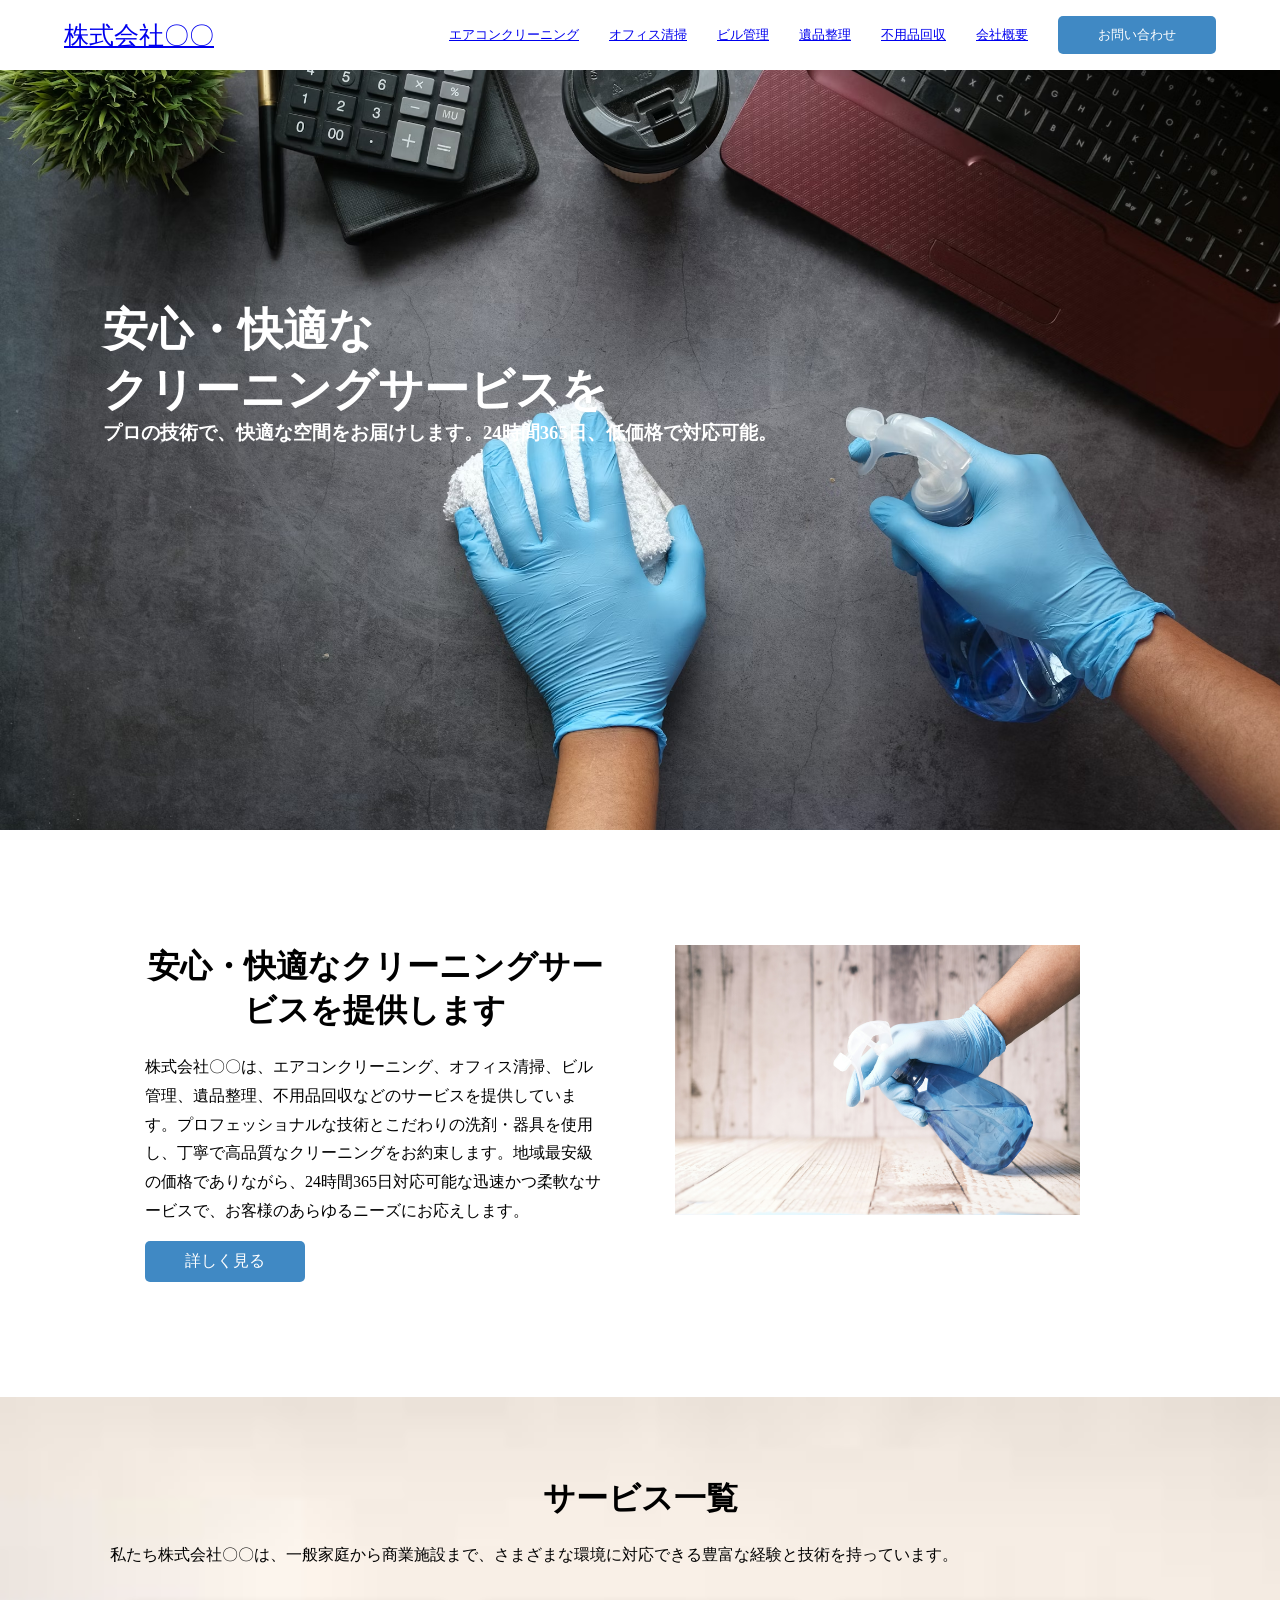
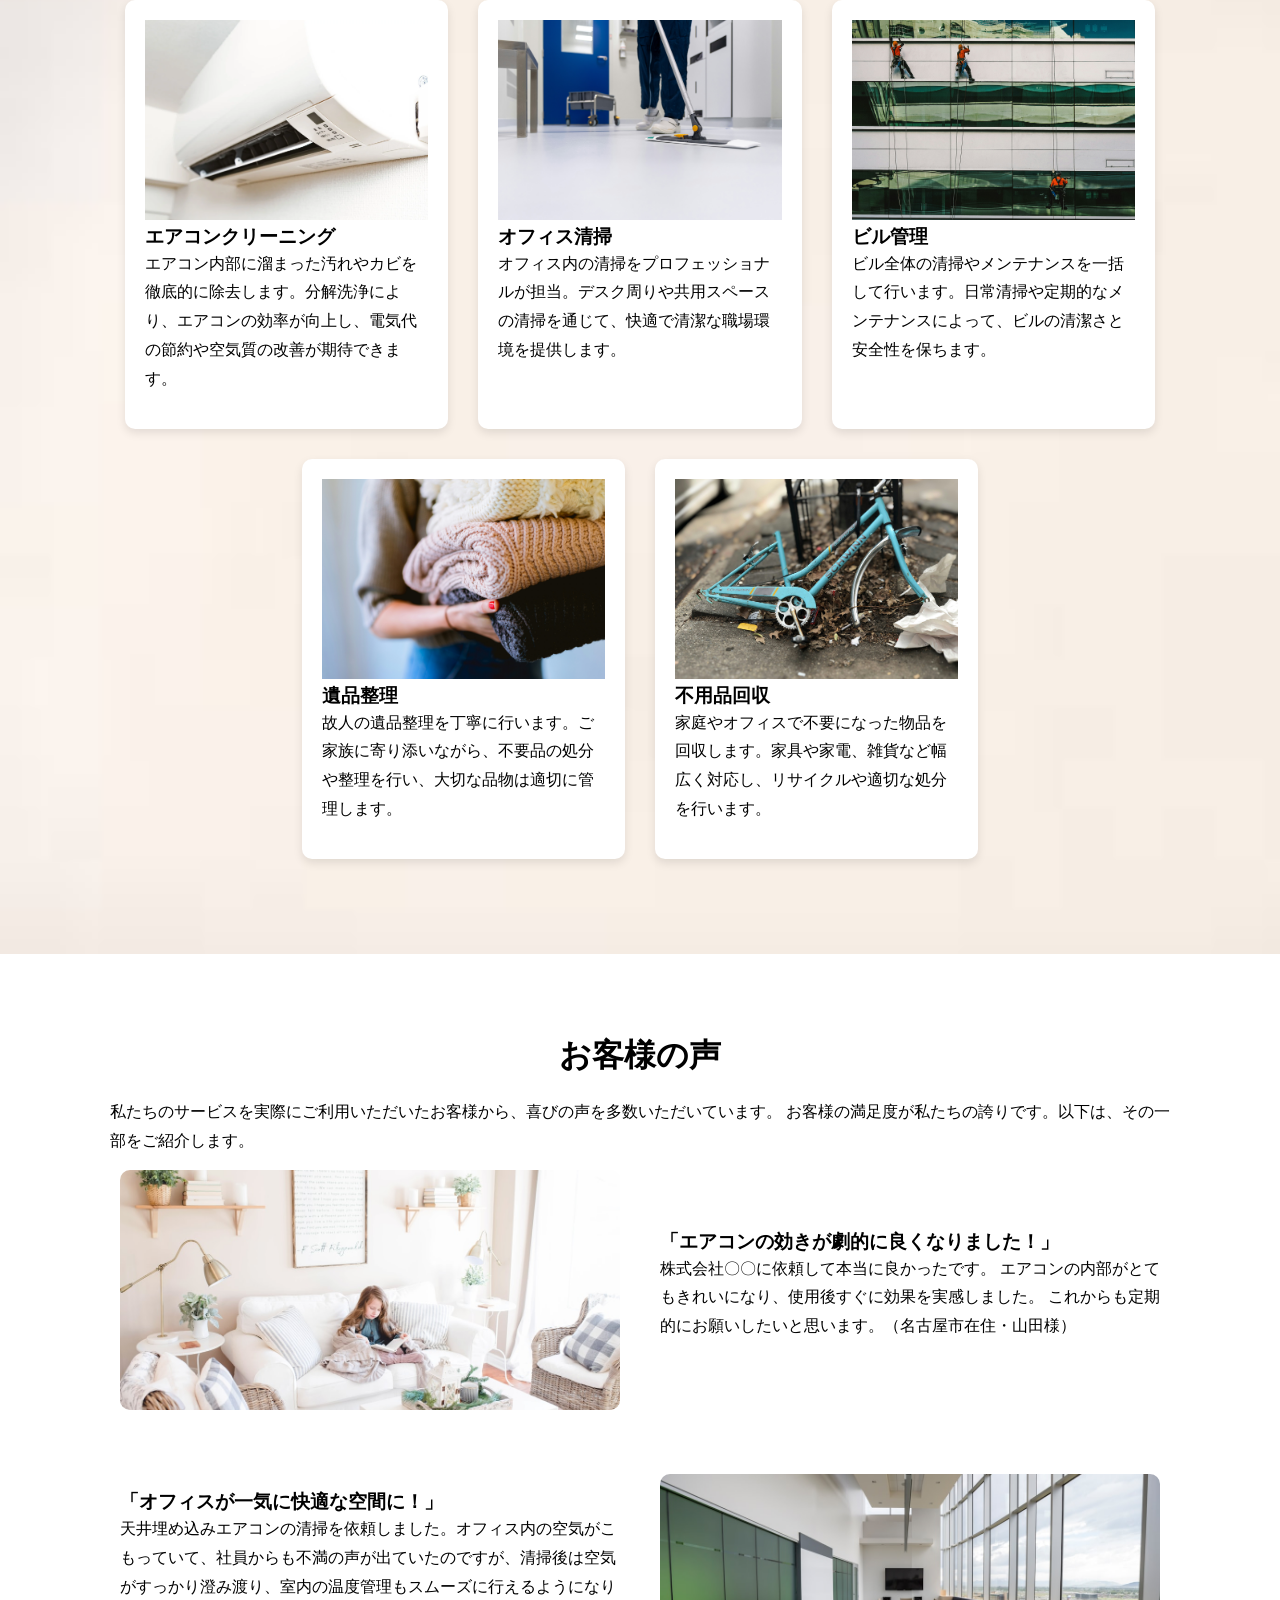
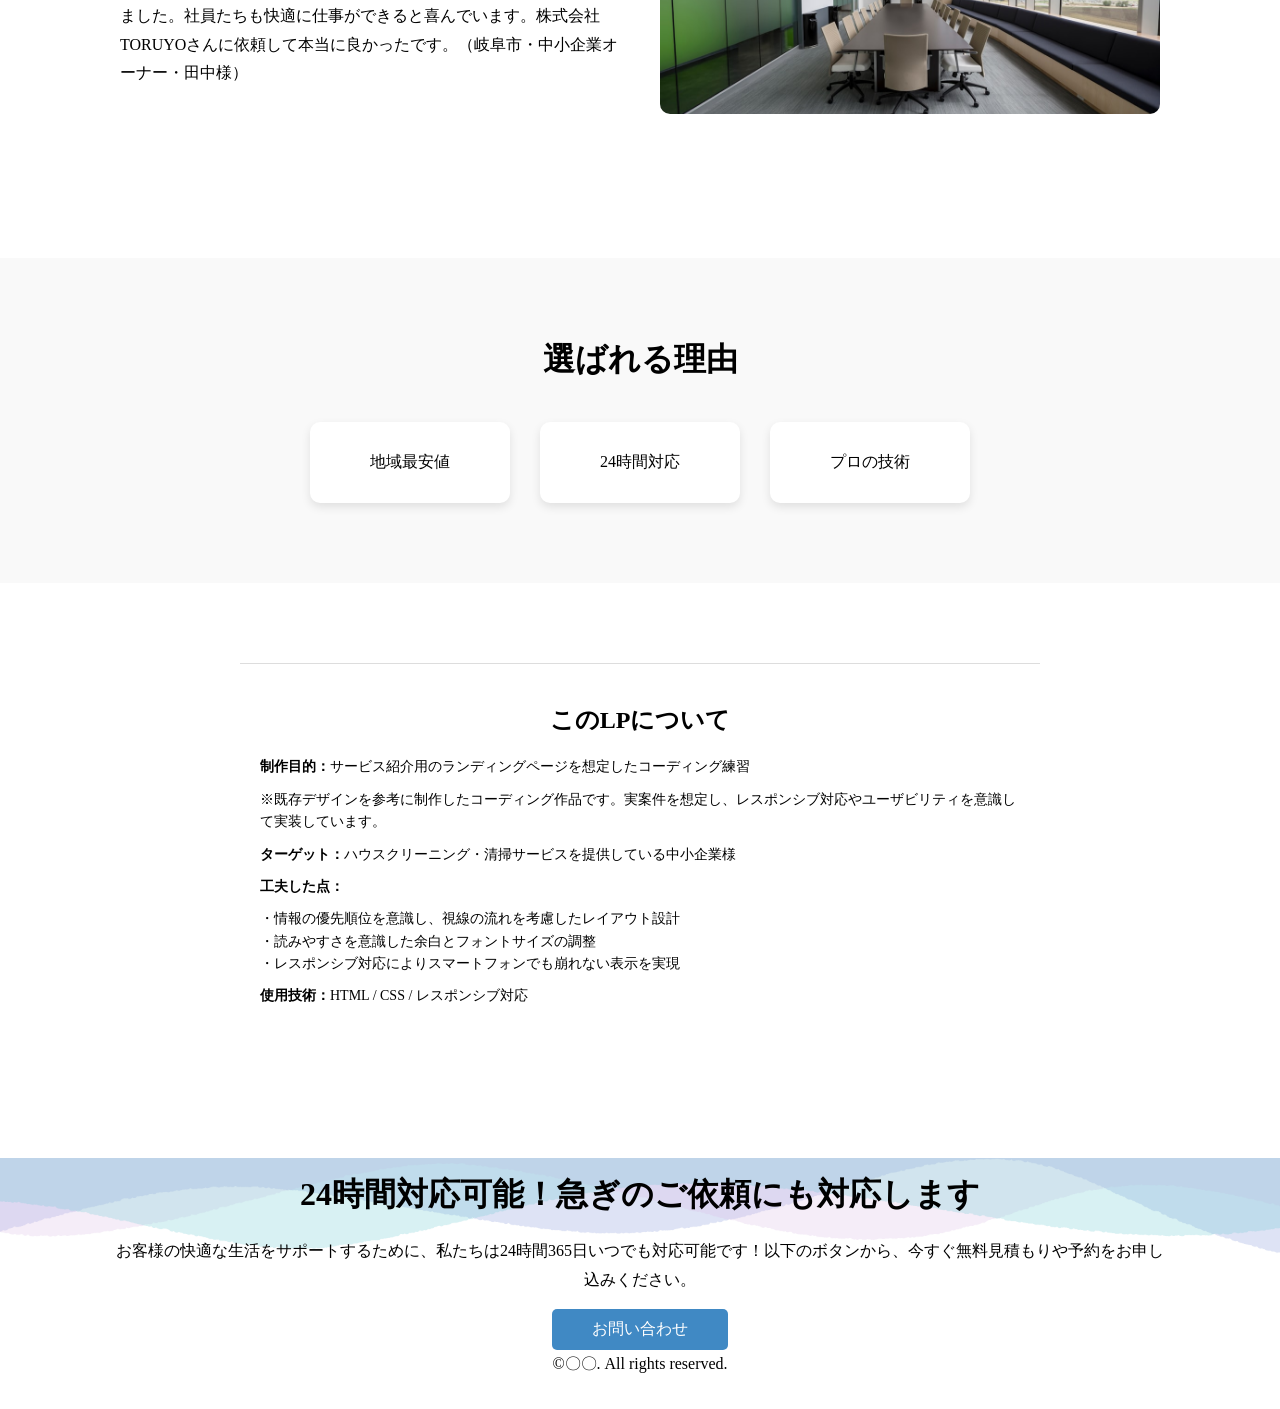
<file: index.html>
<!DOCTYPE html>
<html>
    <head>
       <meta name="viewport" content="width=device-width, initial-scale=1.0">
       <meta charset="UTF-8">
       <title>株式会社〇〇</title>
       <link rel="stylesheet" href="style.css">
    </head>

    <body>
       <header>
          <div class="logo"><a href="index.html">株式会社〇〇</a></div>
          <nav>
            <ul class="theme-list">
               <li><a href="eakon.html">エアコンクリーニング</a></li>
               <li><a href="ofisu.html">オフィス清掃</a></li>
               <li><a href="biru.html">ビル管理</a></li>
               <li><a href="ihin.html">遺品整理</a></li>
               <li><a href="fuyouhin.html">不用品回収</a></li>
               <li><a href="kaisya.html">会社概要</a></li>
               <li> 
                <div class="aline-center">
                 <a class="btn" href="menu.html">お問い合わせ</a>
                </div></li>
            </ul>
          </nav> 
       </header>
       
       <section class="visual">
          <div class="container">
           <h1>安心・快適な</h1>
           <h1>クリーニングサービスを</h1>
           <h3>プロの技術で、快適な空間をお届けします。24時間365日、低価格で対応可能。</h3>
          </div>
       </section>

       <section class="about">
          <div class="container"> 
           <ul class="about-list">
            <li>
              <h2>安心・快適なクリーニングサービスを提供します</h2>
              <p>株式会社〇〇は、エアコンクリーニング、オフィス清掃、ビル管理、遺品整理、不用品回収などのサービスを提供しています。プロフェッショナルな技術とこだわりの洗剤・器具を使用し、丁寧で高品質なクリーニングをお約束します。地域最安級の価格でありながら、24時間365日対応可能な迅速かつ柔軟なサービスで、お客様のあらゆるニーズにお応えします。</p>
              <a class="btn" href="menu.html">詳しく見る</a>
            </li>
            <li>
              <img src="img/about.jpg" alt="イメージ画像">
            </li>
           </ul>
          </div>
       </section>

       <section class="main">
        <div class="container">
           <h2>サービス一覧</h2>
           <p>私たち株式会社〇〇は、一般家庭から商業施設まで、さまざまな環境に対応できる豊富な経験と技術を持っています。</p>
           <ul class="service">       
              <li class="service-item">
                  <img src="img/eakon.jpg" alt="サービス1">
                  <h3>エアコンクリーニング</h3>
                  <p>エアコン内部に溜まった汚れやカビを徹底的に除去します。分解洗浄により、エアコンの効率が向上し、電気代の節約や空気質の改善が期待できます。</p> 
              </li>
              <li class="service-item">
                  <img src="img/ofisu.jpg" alt="サービス2">
                  <h3>オフィス清掃</h3>
                  <p>オフィス内の清掃をプロフェッショナルが担当。デスク周りや共用スペースの清掃を通じて、快適で清潔な職場環境を提供します。</p> 
              </li>
              <li class="service-item">
                  <img src="img/biru.jpg" alt="サービス3">
                  <h3>ビル管理</h3>
                  <p>ビル全体の清掃やメンテナンスを一括して行います。日常清掃や定期的なメンテナンスによって、ビルの清潔さと安全性を保ちます。</p> 
              </li>
              <li class="service-item">
                  <img src="img/ihin.jpg" alt="サービス4">
                  <h3>遺品整理</h3>
                  <p>故人の遺品整理を丁寧に行います。ご家族に寄り添いながら、不要品の処分や整理を行い、大切な品物は適切に管理します。</p> 
              </li>
              <li class="service-item">
                  <img src="img/fuyouhin.jpg" alt="サービス5">
                  <h3>不用品回収</h3>
                  <p>家庭やオフィスで不要になった物品を回収します。家具や家電、雑貨など幅広く対応し、リサイクルや適切な処分を行います。</p> 
              </li>
           </ul>
        </div>   
        </section>

        
        
        <section class="customer">
          <div class="container">  
            <h2>お客様の声</h2>
            <p> 私たちのサービスを実際にご利用いただいたお客様から、喜びの声を多数いただいています。 お客様の満足度が私たちの誇りです。以下は、その一部をご紹介します。</p>
            <div class="voice1">
              <div class="item1">  
                <img src="img/kyaku1.jpg" alt="お客様の声１">
              </div>  
              <div class="item1">
                <h3>「エアコンの効きが劇的に良くなりました！」</h3>
                <p>株式会社〇〇に依頼して本当に良かったです。 エアコンの内部がとてもきれいになり、使用後すぐに効果を実感しました。 これからも定期的にお願いしたいと思います。（名古屋市在住・山田様）</p>
              </div>
            </div>
            <div class="voice2">
              <div class="item2">  
                <img src="img/kyaku2.jpg" alt="お客様の声2">
              </div>
              <div class="item2">  
                <h3>「オフィスが一気に快適な空間に！」</h3>
                <p>天井埋め込みエアコンの清掃を依頼しました。オフィス内の空気がこもっていて、社員からも不満の声が出ていたのですが、清掃後は空気がすっかり澄み渡り、室内の温度管理もスムーズに行えるようになりました。社員たちも快適に仕事ができると喜んでいます。株式会社TORUYOさんに依頼して本当に良かったです。（岐阜市・中小企業オーナー・田中様）</p>
              </div>
            </div>
          </div>  
        </section>

        <section class="strength">
          <div class="container">
            <h2>選ばれる理由</h2>
            <ul class="strength-list">
              <li>地域最安値</li>
              <li>24時間対応</li>
              <li>プロの技術</li>
            </ul>
          </div>
        </section>
        <section class="portfolio-info">
  <h2>このLPについて</h2>
  <p><strong>制作目的：</strong>サービス紹介用のランディングページを想定したコーディング練習</p>
  <p>※既存デザインを参考に制作したコーディング作品です。実案件を想定し、レスポンシブ対応やユーザビリティを意識して実装しています。</p>
  <p><strong>ターゲット：</strong>ハウスクリーニング・清掃サービスを提供している中小企業様</p>
  <p><strong>工夫した点：</strong></p>
  <p>
    ・情報の優先順位を意識し、視線の流れを考慮したレイアウト設計<br>
    ・読みやすさを意識した余白とフォントサイズの調整<br>
    ・レスポンシブ対応によりスマートフォンでも崩れない表示を実現
  </p>
  <p><strong>使用技術：</strong>HTML / CSS / レスポンシブ対応</p>
</section>

       <footer>
          <div class="container">  
            <h2>24時間対応可能！急ぎのご依頼にも対応します</h2>
            <p>お客様の快適な生活をサポートするために、私たちは24時間365日いつでも対応可能です！以下のボタンから、今すぐ無料見積もりや予約をお申し込みください。</p>
            <div class="aline-center">
                <a class="btn" href="menu.html">お問い合わせ</a>
            </div>
            <p>©〇〇. All rights reserved.</p>
          </div>  
       </footer> 
    </body>
</html>
</file>
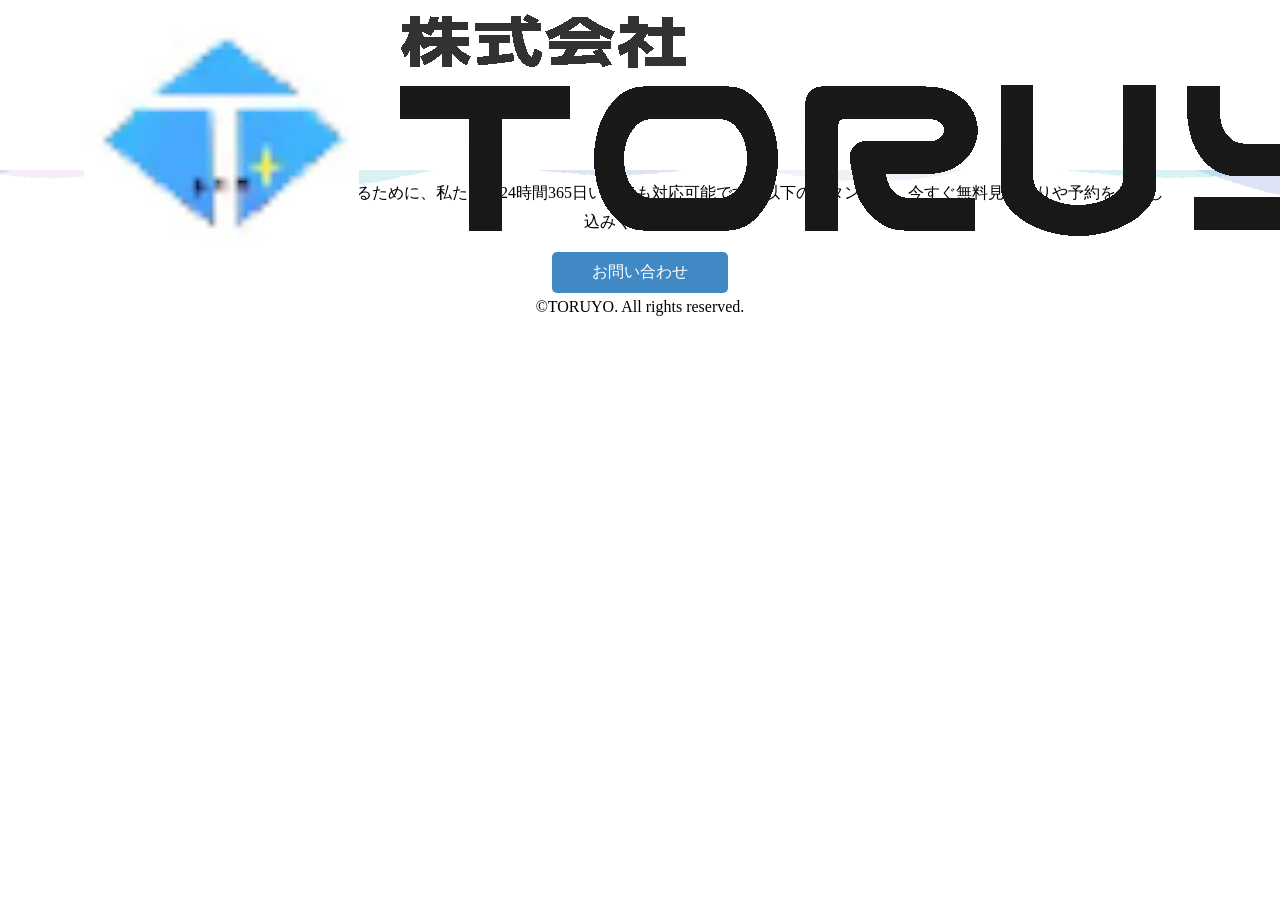
<file: biru.html>
<!DOCTYPE html>
<html>
    <head>
       <meta name="viewport" content="width=device-width, initial-scale=1.0">
       <meta charset="UTF-8">
       <title>株式会社TORUYO</title>
       <link rel="stylesheet" href="style.css">
    </head>

    <body>
       <header>
          <div class="logo"><a href="index.html"><img src="img/logo.jpg" alt="株式会社TORUYOのロゴ"></a></div>
          <nav>
            <ul class="theme-list">
               <li><a href="eakon.html">エアコンクリーニング</a></li>
               <li><a href="ofisu.html">オフィス清掃</a></li>
               <li><a href="biru.html">ビル管理</a></li>
               <li><a href="ihin.html">遺品整理</a></li>
               <li><a href="fuyouhin.html">不用品回収</a></li>
               <li><a href="kaisya.html">会社概要</a></li>
               <li> 
                <div class="aline-center">
                 <a class="btn" href="menu.html">お問い合わせ</a>
                </div></li>
            </ul>
          </nav> 
       </header>
       
       <footer>
          <div class="container">  
            <h2>24時間対応可能！急ぎのご依頼にも対応します</h2>
            <p>お客様の快適な生活をサポートするために、私たちは24時間365日いつでも対応可能です！以下のボタンから、今すぐ無料見積もりや予約をお申し込みください。</p>
            <div class="aline-center">
                <a class="btn" href="menu.html">お問い合わせ</a>
            </div>
            <p>©TORUYO. All rights reserved.</p>
          </div>  
       </footer> 
    
    </body>
            
</html>
</file>
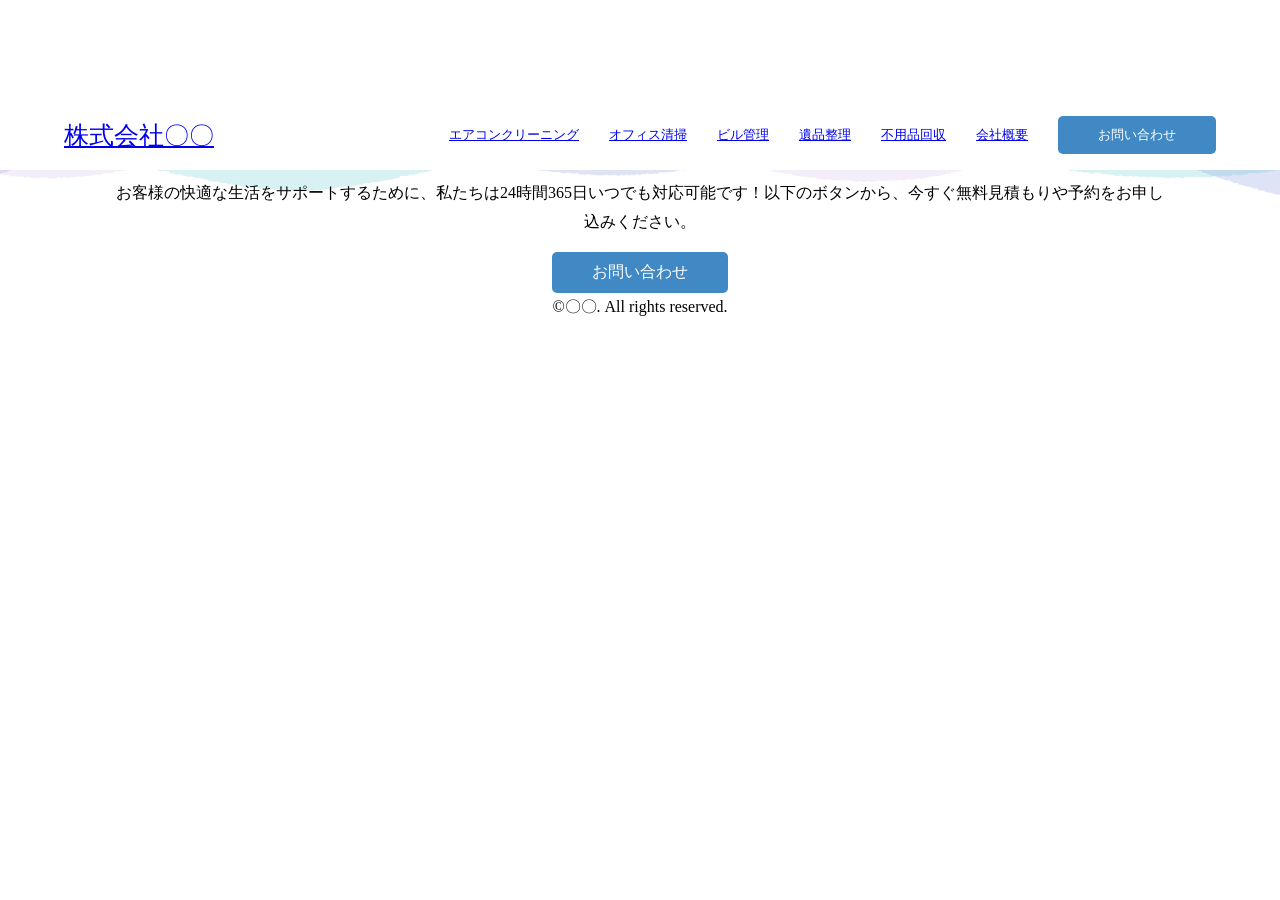
<file: eakon.html>
<!DOCTYPE html>
<html>
    <head>
       <meta name="viewport" content="width=device-width, initial-scale=1.0">
       <meta charset="UTF-8">
       <title>株式会社〇〇</title>
       <link rel="stylesheet" href="style.css">
    </head>

    <body>
       <header>
          <div class="logo"><a href="index.html">株式会社〇〇</a></div>
          <nav>
            <ul class="theme-list">
               <li><a href="eakon.html">エアコンクリーニング</a></li>
               <li><a href="ofisu.html">オフィス清掃</a></li>
               <li><a href="biru.html">ビル管理</a></li>
               <li><a href="ihin.html">遺品整理</a></li>
               <li><a href="fuyouhin.html">不用品回収</a></li>
               <li><a href="kaisya.html">会社概要</a></li>
               <li> 
                <div class="aline-center">
                 <a class="btn" href="menu.html">お問い合わせ</a>
                </div></li>
            </ul>
          </nav> 
       </header>
       
       <footer>
          <div class="container">  
            <h2>24時間対応可能！急ぎのご依頼にも対応します</h2>
            <p>お客様の快適な生活をサポートするために、私たちは24時間365日いつでも対応可能です！以下のボタンから、今すぐ無料見積もりや予約をお申し込みください。</p>
            <div class="aline-center">
                <a class="btn" href="menu.html">お問い合わせ</a>
            </div>
            <p>©〇〇. All rights reserved.</p>
          </div>  
       </footer> 
    
    </body>
            
</html>
</file>
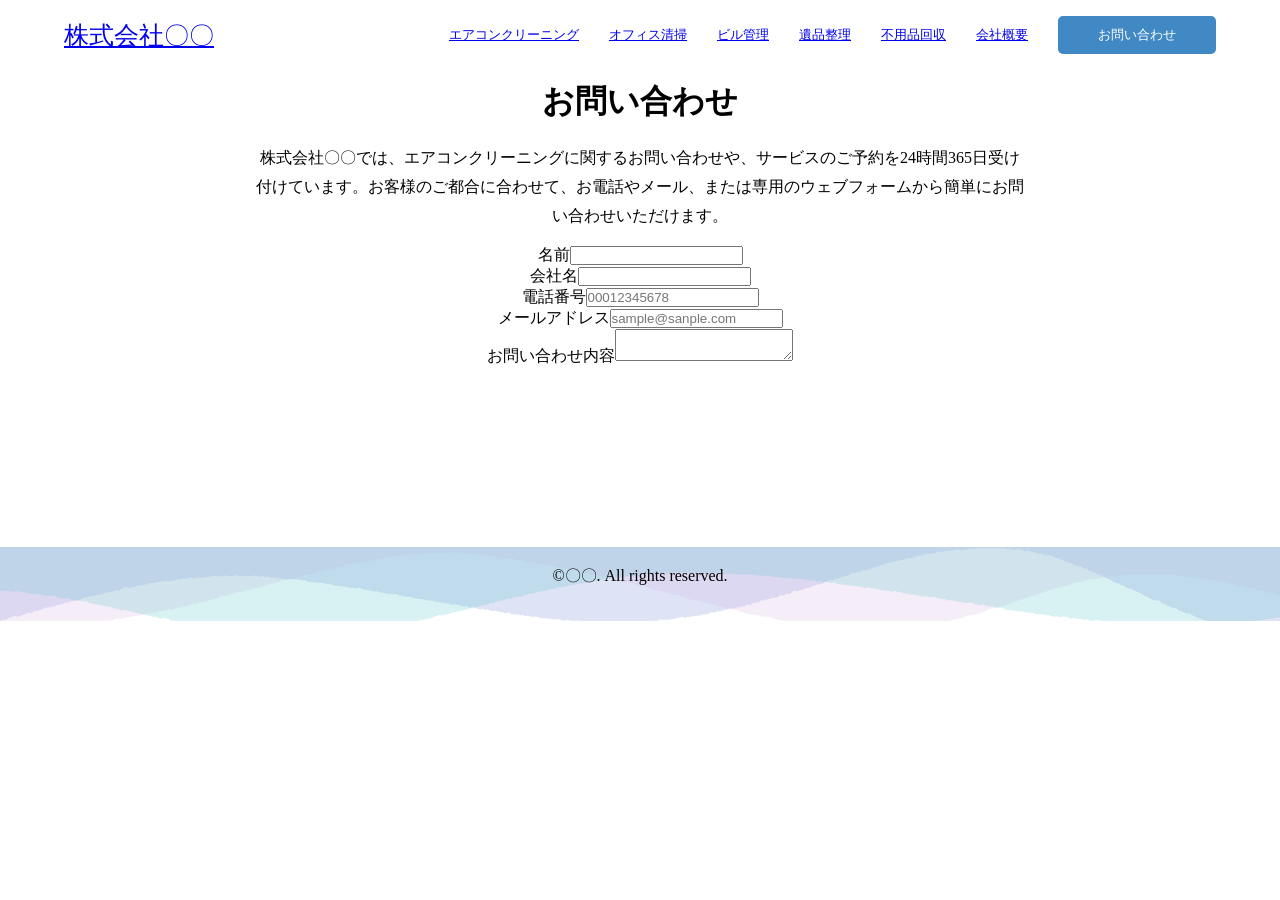
<file: menu.html>
<!DOCTYPE html>
<html>
    <head>
       <meta name="viewport" content="width=device-width, initial-scale=1.0">
       <meta charset="UTF-8">
       <title>株式会社〇〇</title>
       <link rel="stylesheet" href="style.css">
    </head>

    <body>
       <header>
         <div class="logo"><a href="index.html">株式会社〇〇</a></div>
          <nav>
            <ul class="theme-list">
               <li><a href="eakon.html">エアコンクリーニング</a></li>
               <li><a href="ofisu.html">オフィス清掃</a></li>
               <li><a href="biru.html">ビル管理</a></li>
               <li><a href="ihin.html">遺品整理</a></li>
               <li><a href="fuyouhin.html">不用品回収</a></li>
               <li><a href="kaisya.html">会社概要</a></li>
               <li> 
                <div class="aline-center">
                 <a class="btn" href="menu.html">お問い合わせ</a>
                </div></li>
            </ul>
          </nav> 
       </header>
       
       <section class="sub-main">
          <h2>お問い合わせ</h2>
          <p>株式会社〇〇では、エアコンクリーニングに関するお問い合わせや、サービスのご予約を24時間365日受け付けています。お客様のご都合に合わせて、お電話やメール、または専用のウェブフォームから簡単にお問い合わせいただけます。</p>
          <ul class="toiawase-list">
            <li>名前<input type="text"></li>
            <li>会社名<input type="text"></li>
            <li>電話番号<input type="text" placeholder="00012345678"></li>
            <li>メールアドレス<input type="text" placeholder="sample@sanple.com"></li>
            <li>お問い合わせ内容<textarea name="message"></textarea></li>
          </ul>
       </section>

       <footer>
            <p>©〇〇. All rights reserved.</p>
          </div>  
       </footer> 
    
    </body>
            
</html>
</file>
<file: style.css>
*{
    margin: 0;
    padding: 0;
    box-sizing: border-box;
}

html{
    scroll-behavior: smooth;
}

.container{
    max-width: 1100px;
    margin: 0 auto;
    padding: 0 20px;
}

.btn{
    display: inline-block;
    padding: 10px 40px;
    background-color: #4089c4;
    color: #fff;
    text-decoration: none;
    border-radius: 5px;
}

.btn:hover{
    opacity: 0.7;
}

section{
    padding: 80px 5%;
}

h1{
    font-size: 48px;
    font-weight: bold;
}

h2{
    font-size: 32px;
}

p{
    line-height: 1.8;
}

header{
    width: 100%;
    height: 70px;
    background-color: #fff;
    display:flex;
    position: fixed;
    justify-content: space-between;
    align-items:center;
    padding: 20px 5%;   
}

.theme-list a{
    pointer-events: none;
    cursor: default;
}

.logo a{
    font-size: 25px;
}

.theme-list{
    display: flex;
    align-items: center;
    gap: 30px;
}

.theme-list li{
    margin: 0px;
    list-style: none;
    font-size: 13px;
}

.theme-list li:hover{
    opacity: 0.6;
}

.visual{
    width: 100%;
    height: 830px;
    background-image: url("img/souji.jpg");
    background-size: cover;
    background-position: center;
    color:#fff;
    padding-top: 300px;
    padding-left: 50px;
}

.visual h1{
    font-size: 45px;
}

.about-list{
    display: flex;
    justify-content: space-between;
}

.about-list li{
    list-style: none;
    width: calc(50% - 30px);
    margin: 15px;
    padding: 20px;
}

.main{
    background-image: url("img/haikei.jpg");
    background-size: cover;
}

.service{
    display:flex;
    flex-wrap: wrap;
    justify-content: center;
}

.service li{
    list-style: none;
    width: calc(33.333% - 30px);
    margin: 15px;
    padding: 20px;
    background-color: #fff;
    border-radius: 10px;
    box-shadow: 0 4px 10px rgba(0,0,0,0.1);
    transition: 0.3s;
}

.service li:hover{
    transform: translateY(-8px);
}

.service img{
    width: 100%;
    height: 200px;
    object-fit: cover;
}

.about-list img{
    height: 270px;    
}

.strength {
  background-color: #f9f9f9;
  text-align: center;
}

.strength-list {
  display: flex;
  justify-content: center;
  gap: 30px;
  margin-top: 40px;
}

.strength-list li {
  list-style: none;
  background: #fff;
  padding: 30px;
  border-radius: 10px;
  width: 200px;
  box-shadow: 0 4px 10px rgba(0,0,0,0.1);
  transition: 0.3s;
}

.strength-list li:hover {
  transform: translateY(-8px);
}

.voice1,
.voice2{
    display: flex;
    align-items: center;
    justify-content: center;
    gap: 40px;
    margin-bottom: 60px;
}

.voice2{
    flex-direction: row-reverse;
}

.item1,
.item2{
    width: 500px;
}

.item1 img,
.item2 img{
    height: 240px;
    width: 100%;
    object-fit: cover;
    border-radius: 10px;
}

h2{
    text-align: center;
    margin-bottom: 20px;
    object-fit: cover;
}

p{
    margin-bottom: 15px;
}

.portfolio-info {
  max-width: 800px;
  margin: 80px auto;
  padding: 40px 20px;
  border-top: 1px solid #ddd;
}

.portfolio-info h2 {
  font-size: 24px;
  margin-bottom: 20px;
  text-align: center;
}

.portfolio-info p {
  margin-bottom: 10px;
  line-height: 1.6;
  font-size: 14px;
}

footer{
    padding: 15px;
    text-align: center;
    background-image: url("img/haikei2.jpg");
    background-size: cover;
    margin-top: 100px;
}

.sub-main{
    max-width: 900px;
    text-align: center;
    margin: 0 auto;
}

.toiawase-list{
    list-style: none;
}

@media(max-width: 768px)  {
    .container{
        padding: 0 15px;
    }
    
    header{
        flex-direction: column;
        position: static;
    }
    
    .service li{
        width: 100%;
    }
    .about-list{
        flex-direction: column;
        align-items: center;
    }    

    .about-list li{
        width: 100%;
    }

    .voice1,
    .voice2{
        flex-direction: column;
        align-items: center;
    }

    .item1,
    .item2{
        width: 100%;  
    }

    .strength-list {
        flex-direction: column;
        align-items: center;
    }

    .strength-list li {
        width: 80%;
    }

    section{
        padding: 40px 0;
    }

    h2{
        font-size: 22px;
    }

    p{
        font-size: 14px;
    }
    
    img{
        max-width: 100%;
        height: auto;
    }

}
</file>
